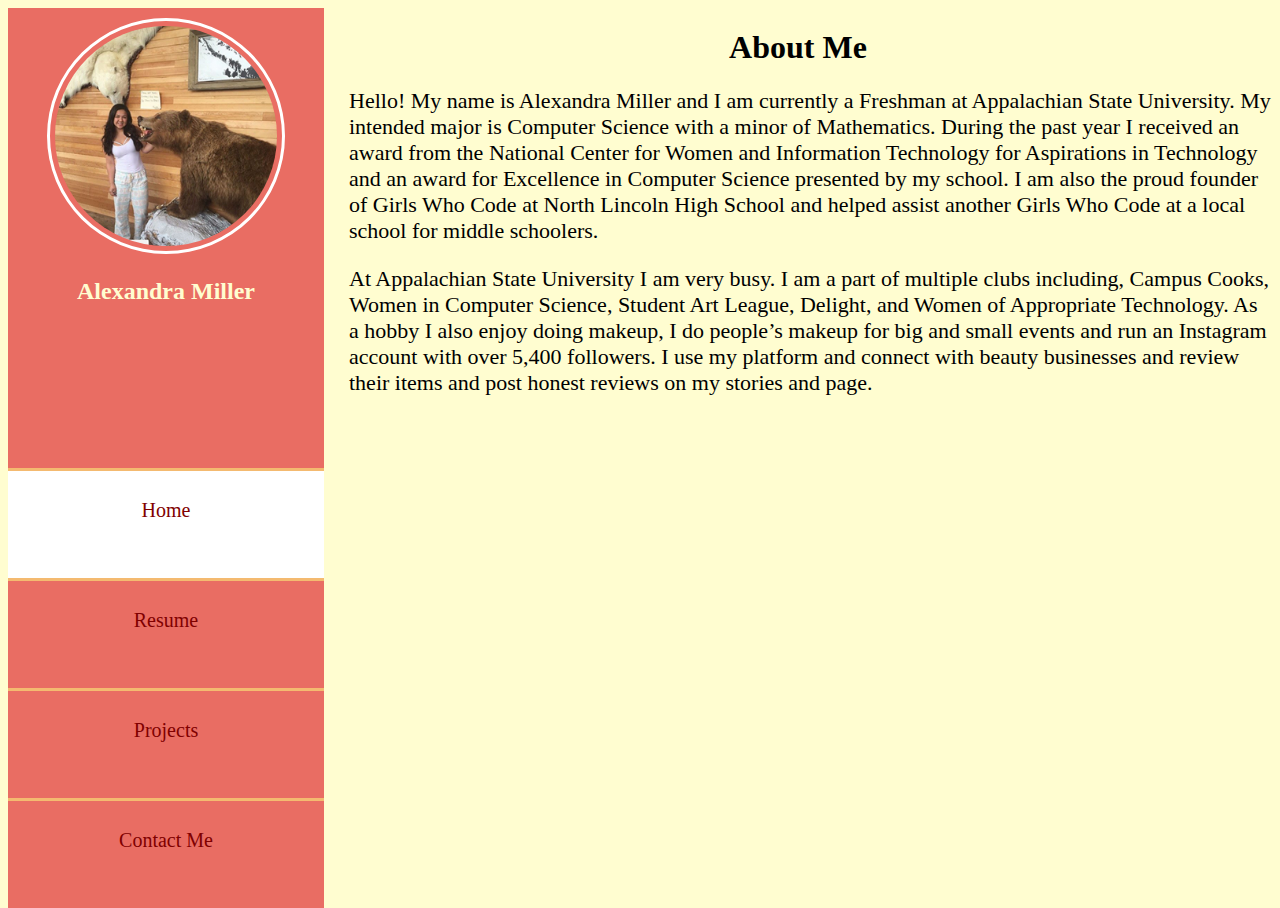
<file: index.html>
﻿<!DOCTYPE html>

<html lang="en" xmlns="http://www.w3.org/1999/xhtml">
<head>
    <meta charset="utf-8" />
    <title>Alexandra Miller</title>
    <link rel="stylesheet" href="style.css">
</head>
<body>
    <!--This is where you put stuff that you want to show up like lists, tabs, pics, etc-->


     <div class="Base">
         <div class="ProfilePic">
             <img src="ProfilePicture.png" alt="Picture of me!" />
             <h2>Alexandra Miller</h2>
         </div>

         <div class="Links">
             <a href="index.html" class="CurrentTab"> Home </a>
             <a href="resume.html"> Resume </a>
             <a href="projects.html"> Projects </a>
             <a href="contact.html"> Contact Me </a>
         </div>

        </div>


        <div class="Tab">
            <h1>About Me</h1>
<div class ="about">
<p>Hello! My name is Alexandra Miller and I am currently a Freshman at Appalachian State University. My intended major is Computer Science with a minor of Mathematics. During the past year I received an award from the National Center for Women and Information Technology for Aspirations in Technology and an award for Excellence in Computer Science presented by my school. I am also the proud founder of Girls Who Code at North Lincoln High School and helped assist another Girls Who Code at a local school for middle schoolers. </p>
<p>At Appalachian State University I am very busy. I am a part of multiple clubs including, Campus Cooks, Women in Computer Science, Student Art League, Delight, and Women of Appropriate Technology. As a hobby I also enjoy doing makeup, I do people’s makeup for big and small events and run an Instagram account with over 5,400 followers. I use my platform and connect with beauty businesses and review their items and post honest reviews on my stories and page. </p>

</div>
        </div>
    </body>
</html>
</file>
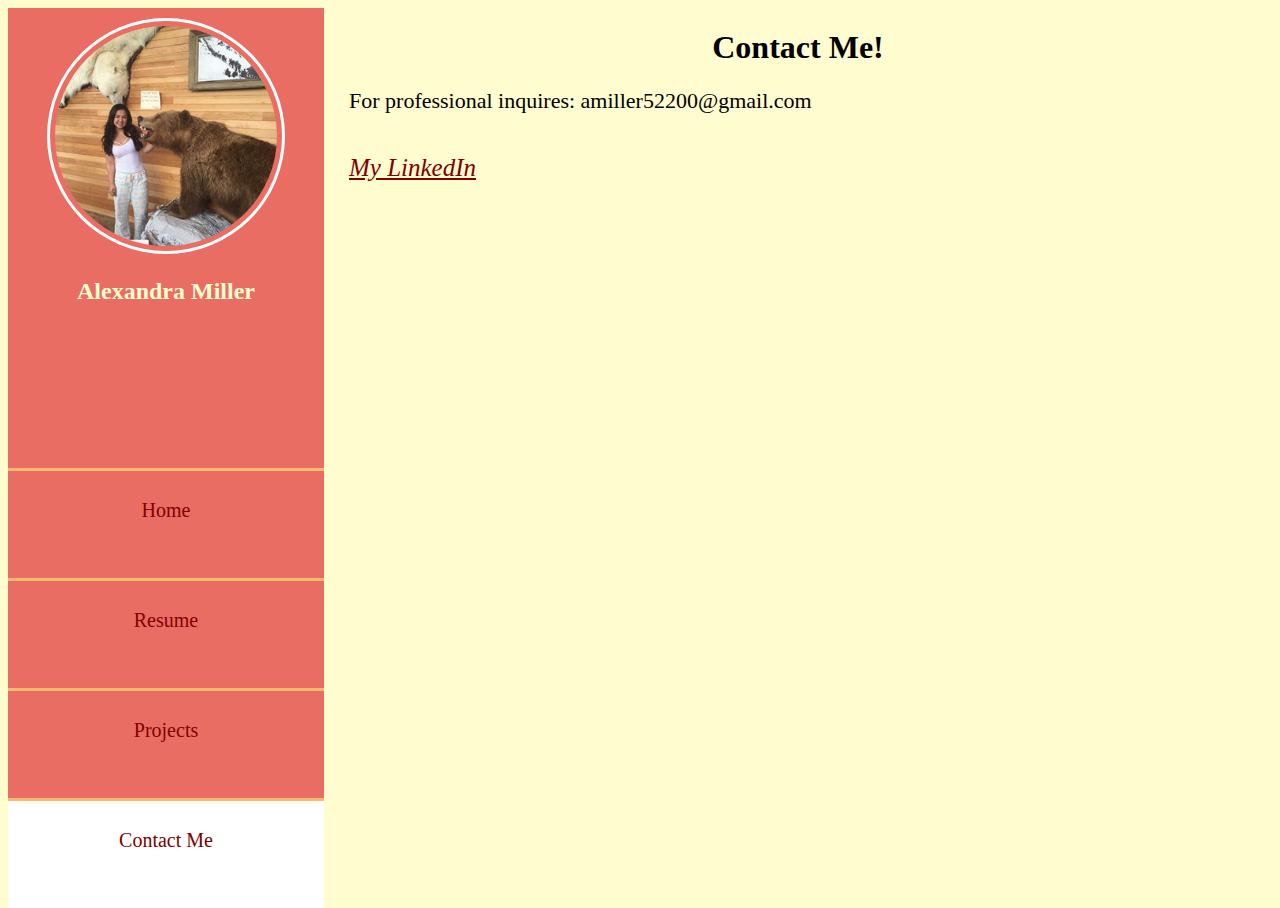
<file: contact.html>
﻿<!DOCTYPE html>

<html lang="en" xmlns="http://www.w3.org/1999/xhtml">
<head>
    <meta charset="utf-8" />
    <title>Alexandra Miller</title>
    <link rel="stylesheet" href="style.css">
</head>
<body>
    <!--This is where you put stuff that you want to show up like lists, tabs, pics, etc-->

    <div class="Base">
        <div class="ProfilePic">
            <img src="ProfilePicture.png" alt="Picture of me!" />
            <h2>Alexandra Miller</h2>
        </div>

        <div class="Links">
            <a href="index.html"> Home </a>
            <a href="resume.html"> Resume </a>
            <a href="projects.html"> Projects </a>
            <a href="contact.html" class="CurrentTab"> Contact Me </a>
        </div>

    </div>


    <div class ="Tab">
        <h1>Contact Me!</h1>
<div class ="contact">
<p>For professional inquires: amiller52200@gmail.com
</p>
<br>
<a href="https://www.linkedin.com/in/alexandra-j-miller"> My LinkedIn </a>

</div>
    </div>
</body>
</html>
</file>
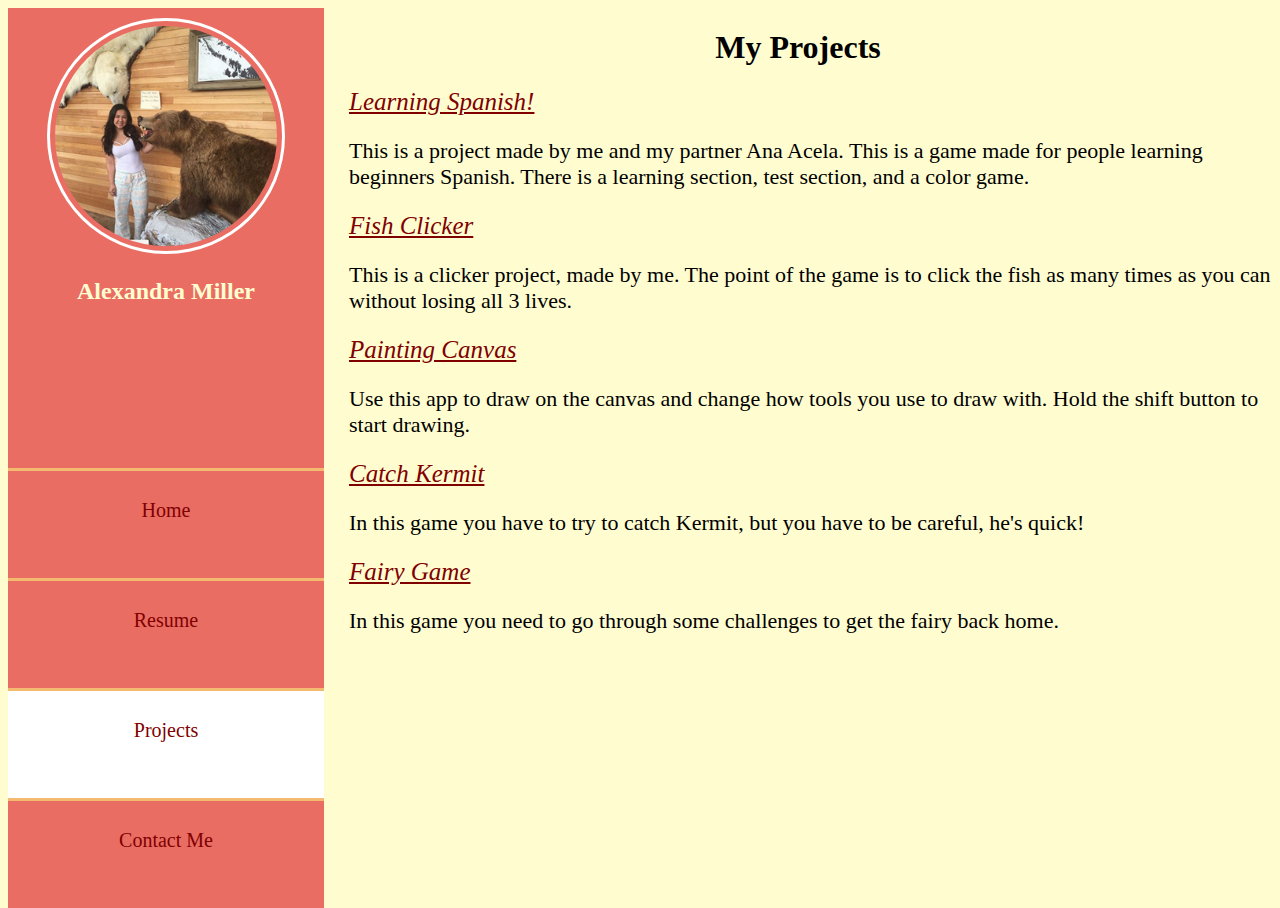
<file: projects.html>
﻿<!DOCTYPE html>

<html lang="en" xmlns="http://www.w3.org/1999/xhtml">
<head>
    <meta charset="utf-8" />
    <title>Alexandra Miller</title>
    <link rel="stylesheet" href="style.css">
</head>
<body>
    <!--This is where you put stuff that you want to show up like lists, tabs, pics, etc-->

    <div class="Base">
        <div class="ProfilePic">
            <img src="ProfilePicture.png" alt="Picture of me!" />
            <h2>Alexandra Miller</h2>
        </div>

        <div class="Links">
            <a href="index.html"> Home </a>
            <a href="resume.html"> Resume </a>
            <a href="projects.html" class="CurrentTab"> Projects </a>
            <a href="contact.html"> Contact Me </a>
        </div>

    </div>


    <div class="Tab">
      
<h1>My Projects</h1> 
<div class="project">  
<a href="https://studio.code.org/projects/applab/IAvNdRcjd8Pb3S1CInpVRnWPkDx9I8i0GQS8dVBpkcM"> Learning Spanish! </a>
<p>
This is a project made by me and my partner Ana Acela. This is a game made for people learning beginners Spanish. There is a learning section, test section, and a color game. 
</p>
    <a href="https://studio.code.org/projects/applab/HfDMsplZnXvN99_9377_tnNnJWNyBBgtPHSRUXP6814"> Fish Clicker </a>
<p>
This is a clicker project, made by me. The point of the game is to click the fish as many times as you can without losing all 3 lives. 
</p>
 <a 
href="https://studio.code.org/projects/applab/yELDOC4CYuwiOWUWR8rlC9Me5h1x6eMfo82naDDpKig"> Painting Canvas </a>
<p> Use this app to draw on the canvas and change how tools you use to draw with. Hold the shift button to start drawing. </p>
<a
href="https://studio.code.org/projects/applab/D5WHU9ibZFXOj-fIwW5hLVyoPwF4EGDiDq09FIDlPrI"> Catch Kermit</a>
<p>In this game you have to try to catch Kermit, but you have to be careful, he's quick!</p>
<a
href="https://studio.code.org/projects/applab/QEwfcC189L_jTGoAo_Yw1ysLxfPMIYcmnk4Xw1mjs1s"> Fairy Game</a>
<p> In this game you need to go through some challenges to get the fairy back home. </p>





</div>
    </div>
</body>
</html>
</file>
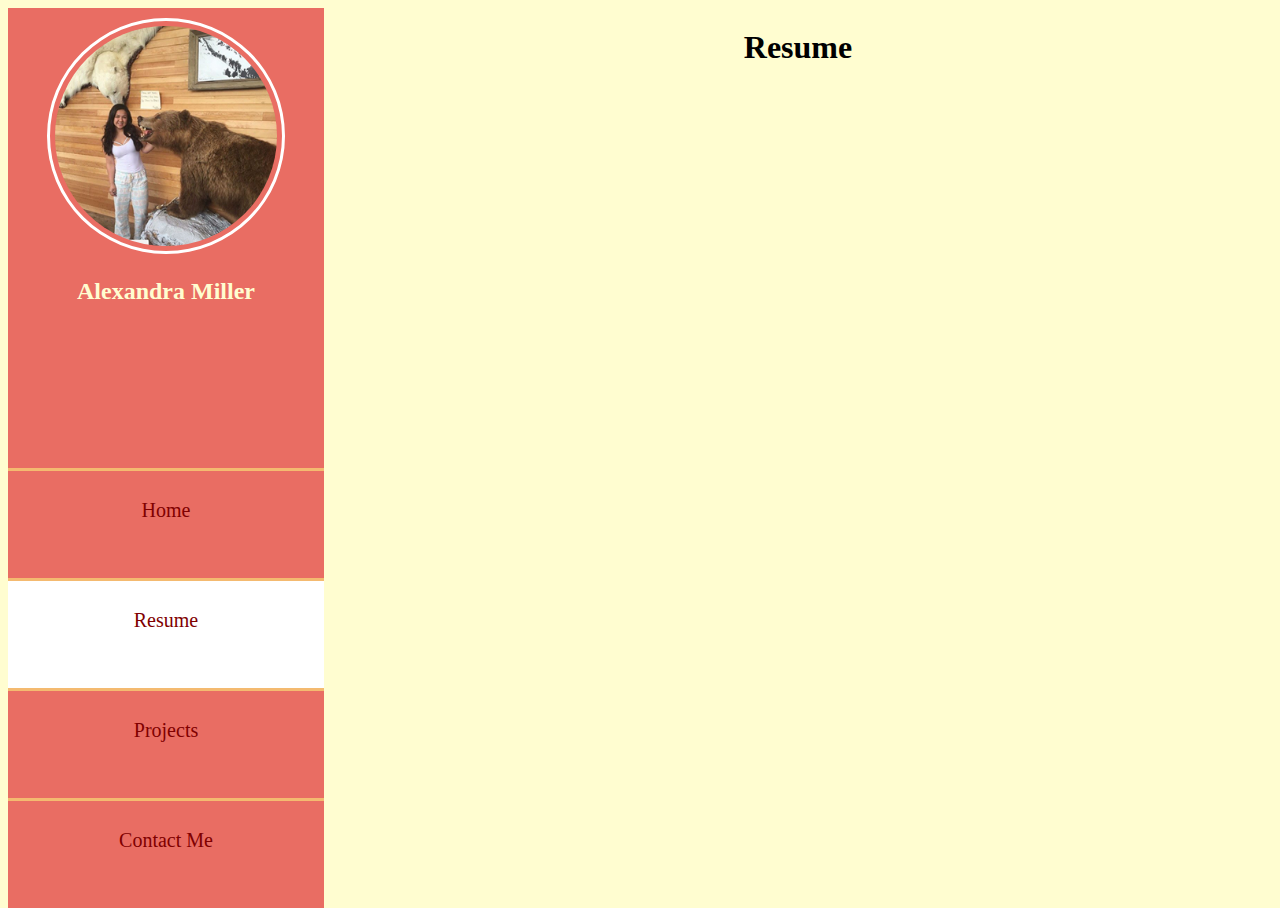
<file: resume.html>
﻿<!DOCTYPE html>

<html lang="en" xmlns="http://www.w3.org/1999/xhtml">
<head>
    <meta charset="utf-8" />
    <title>Alexandra Miller</title>
    <link rel="stylesheet" href="style.css">
</head>
<body>
    <!--This is where you put stuff that you want to show up like lists, tabs, pics, etc-->

    <div class="Base">
        <div class="ProfilePic">
            <img src="ProfilePicture.png" alt="Picture of me!" />
            <h2>Alexandra Miller</h2>
        </div>

        <div class="Links">
            <a href="index.html"> Home </a>
            <a href="resume.html" class="CurrentTab"> Resume </a>
            <a href="projects.html"> Projects </a>
            <a href="contact.html"> Contact Me </a>
        </div>

    </div>


    <div class="Tab">
        <h1>Resume</h1>

    </div>
</body>
</html>
</file>
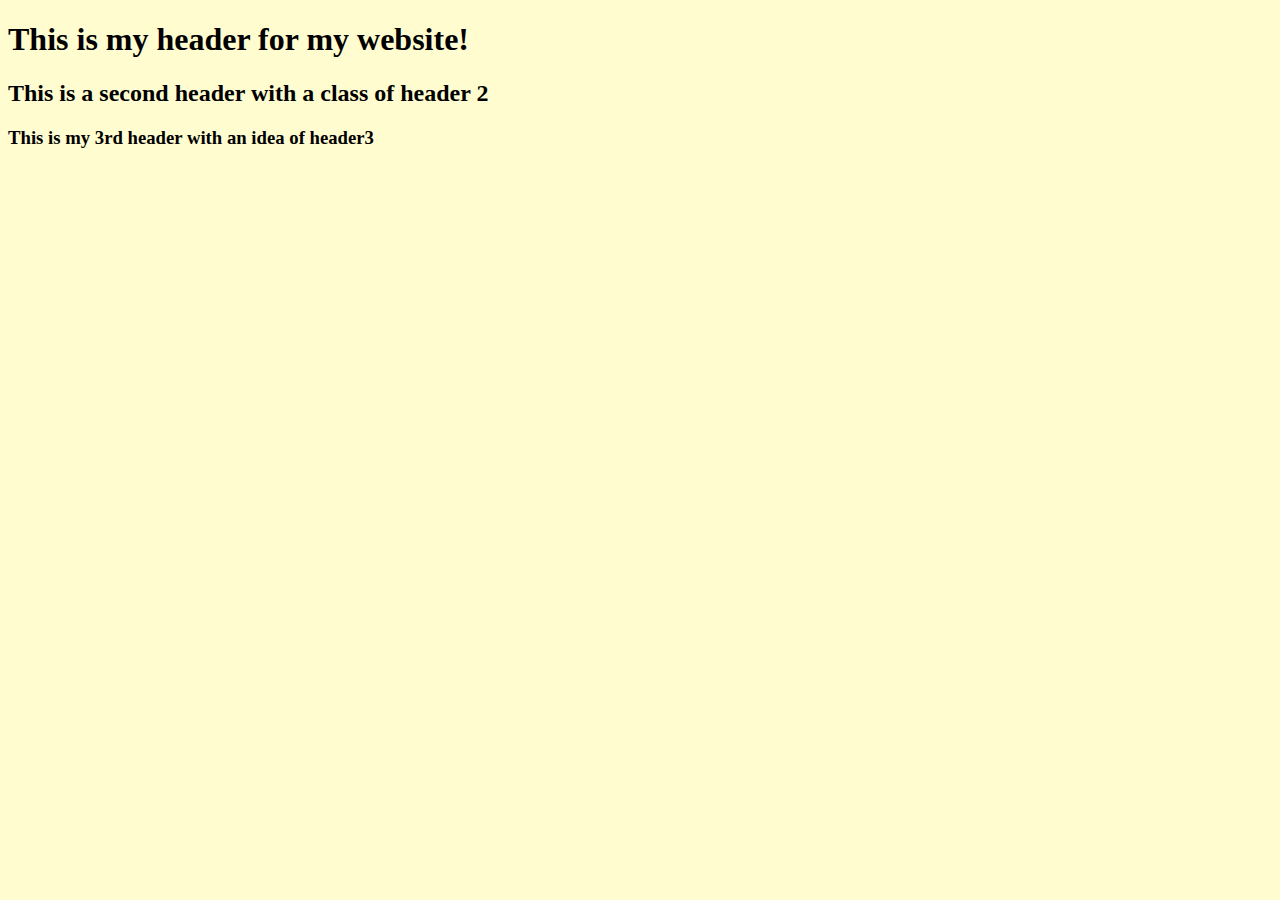
<file: web.html>
﻿<!DOCTYPE html>

<html lang="en" xmlns="http://www.w3.org/1999/xhtml">
<head>
    <meta charset="utf-8" />
    <title>TITLE</title>
    <link rel="stylesheet" href="style.css">
</head>
<body>
    <!--This is where you put stuff that you want to show up like lists, tabs, pics, etc-->
    <h1>This is my header for my website!</h1>
    <h2 class="header2">This is a second header with a class of header 2</h2>
    <h3 id="header3">This is my 3rd header with an idea of header3</h3>
</body>
</html>
</file>
<file: style.css>
﻿body {
    background-color: #fffdd0;
}
.Base {
    background-color: #E96D63;
    float: left;
    width: 25%;
    display: flex;
    flex-direction: column;
    height: 100vh;
}
Tab {
    background-color: white;
    font-family: 'Bookman Old Style';
}
.Tab a{
font-family:'Bookman Old Style';
}
.CurrentTab {
    background-color: white;
}
.ProfilePic {
    text-align: center;
    display:block;
    padding:10px;
    height:50%;
}

.ProfilePic img{
    padding:5px;
    border-radius:50%;
    border:solid;
    border-color:white;
    width:75%;
}

    .ProfilePic h2 {
        color: #fffdd0;
        font-family: Calibri;
    }

.Links {
    display: flex;
    flex-direction:column;
    height:50%;
}

    .Links a {
        border-top: solid;
        border-color: #F4BA70;
        color: maroon;
        text-decoration: none;
        text-align: center;
        font-family: 'Bookman Old Style';
        font-size: 20px;
        height: 25%;
        padding-top: 9%;
    }

a:hover{
    background-color:white;
}

.Tab {
    width:75%;
    float:right;
}
.Tab h1{
    font-family: 'Calibri';
    text-align:center;
}
.Tab p {
    font-size: 22px;
    font-family: Calibri;
    padding-left:25px;
}

.Tab a{
    padding-left:25px;
    font-family: Calibri;
    font-size: 25px;
    color: maroon;
    font-style:italic;
}
Chat Conversation End
Type a message...
</file>
